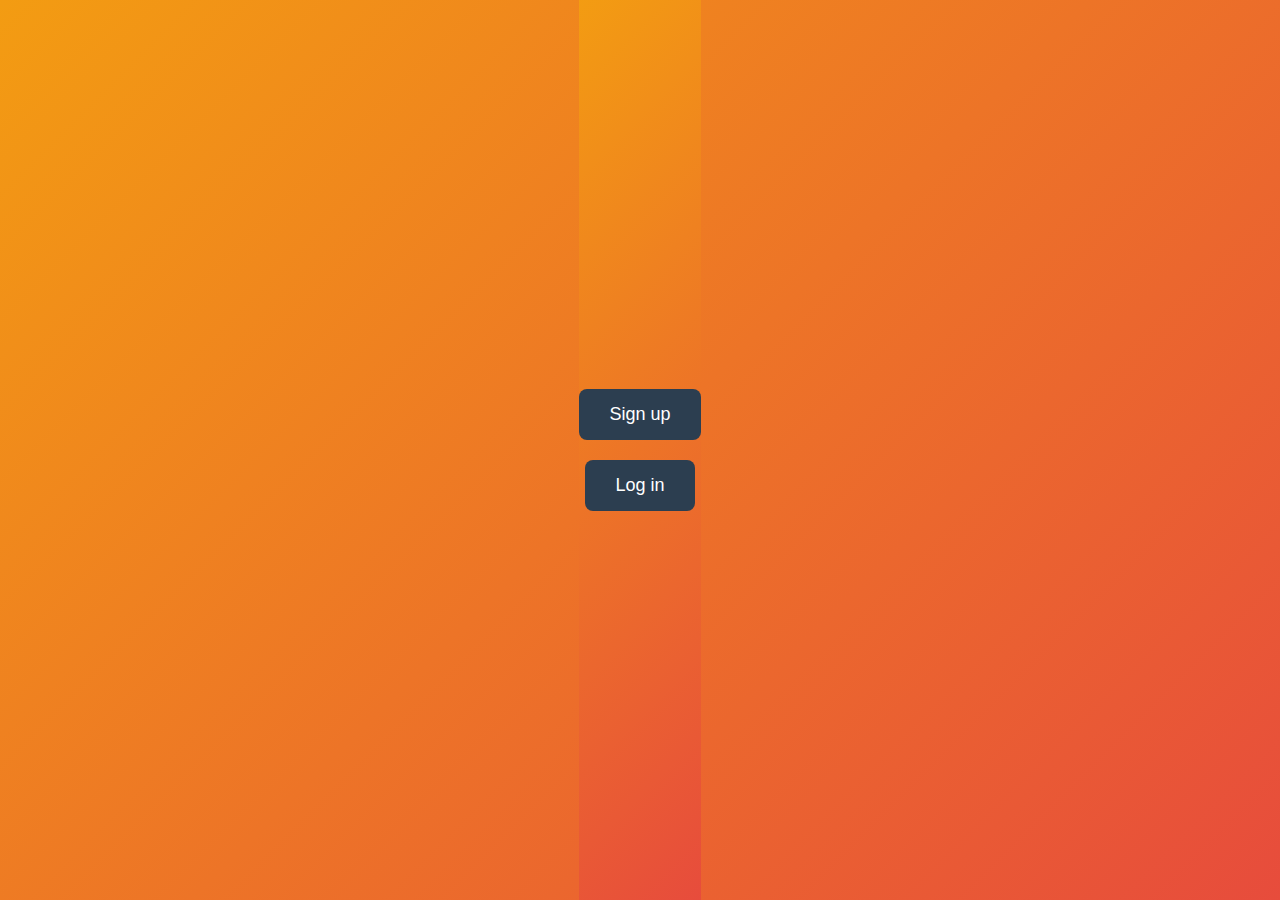
<file: index.html>
<!DOCTYPE html>
<html lang="en">
<head>
  <meta charset="UTF-8" />
  <meta name="viewport" content="width=device-width, initial-scale=1.0"/>
  <title>Login Practice</title>
  <link rel="stylesheet" href="style.css"/>
</head>
<body>
  <div class="button-container">
    <a href="sign-up/sign-up.html" class="btn-link">Sign up</a>
    <a href="log-in/log-in.html" class="btn-link">Log in</a>
  </div>

  <script src="script.js"></script>
</body>
</html>
</file>
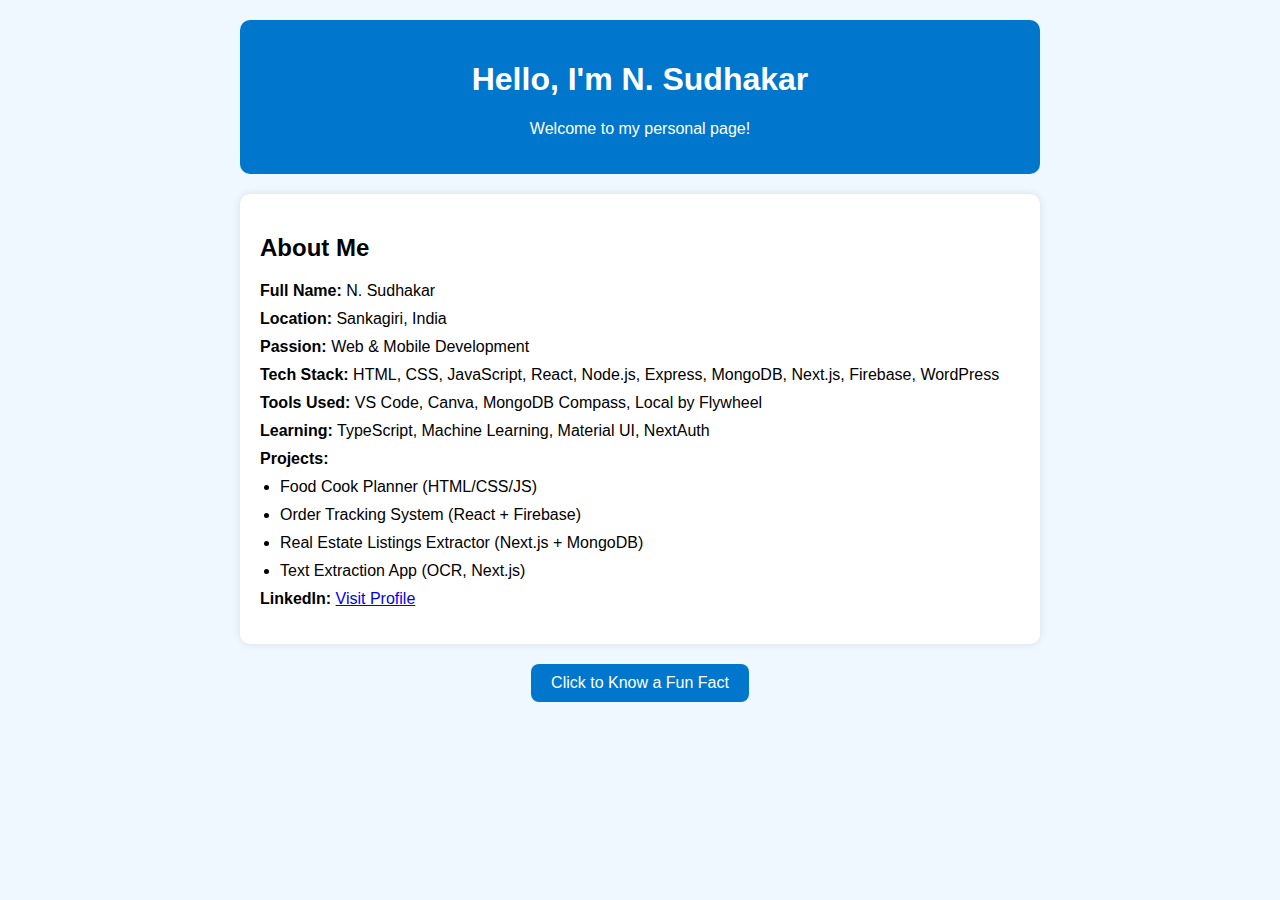
<file: home/home.html>
<!DOCTYPE html>
<html lang="en">
<head>
  <meta charset="UTF-8">
  <meta name="viewport" content="width=device-width, initial-scale=1">
  <title>N. Sudhakar - Personal Info</title>
  <link rel="stylesheet" href="style.css">
</head>
<body>
  <div class="container">
    <header>
      <h1>Hello, I'm N. Sudhakar</h1>
      <p>Welcome to my personal page!</p>
    </header>

    <section class="about">
      <h2>About Me</h2>
      <ul>
        <li><strong>Full Name:</strong> N. Sudhakar</li>
        <li><strong>Location:</strong> Sankagiri, India</li>
        <li><strong>Passion:</strong> Web & Mobile Development</li>
        <li><strong>Tech Stack:</strong> HTML, CSS, JavaScript, React, Node.js, Express, MongoDB, Next.js, Firebase, WordPress</li>
        <li><strong>Tools Used:</strong> VS Code, Canva, MongoDB Compass, Local by Flywheel</li>
        <li><strong>Learning:</strong> TypeScript, Machine Learning, Material UI, NextAuth</li>
        <li><strong>Projects:</strong> 
          <ul>
            <li>Food Cook Planner (HTML/CSS/JS)</li>
            <li>Order Tracking System (React + Firebase)</li>
            <li>Real Estate Listings Extractor (Next.js + MongoDB)</li>
            <li>Text Extraction App (OCR, Next.js)</li>
          </ul>
        </li>
        <li><strong>LinkedIn:</strong> <a href="https://www.linkedin.com/in/sudhakar-n-886771245" target="_blank">Visit Profile</a></li>
      </ul>
    </section>

    <section class="button-section">
      <button onclick="showMessage()">Click to Know a Fun Fact</button>
      <p id="fun-fact"></p>
    </section>
  </div>

  <script src="script.js"></script>
</body>
</html>
</file>
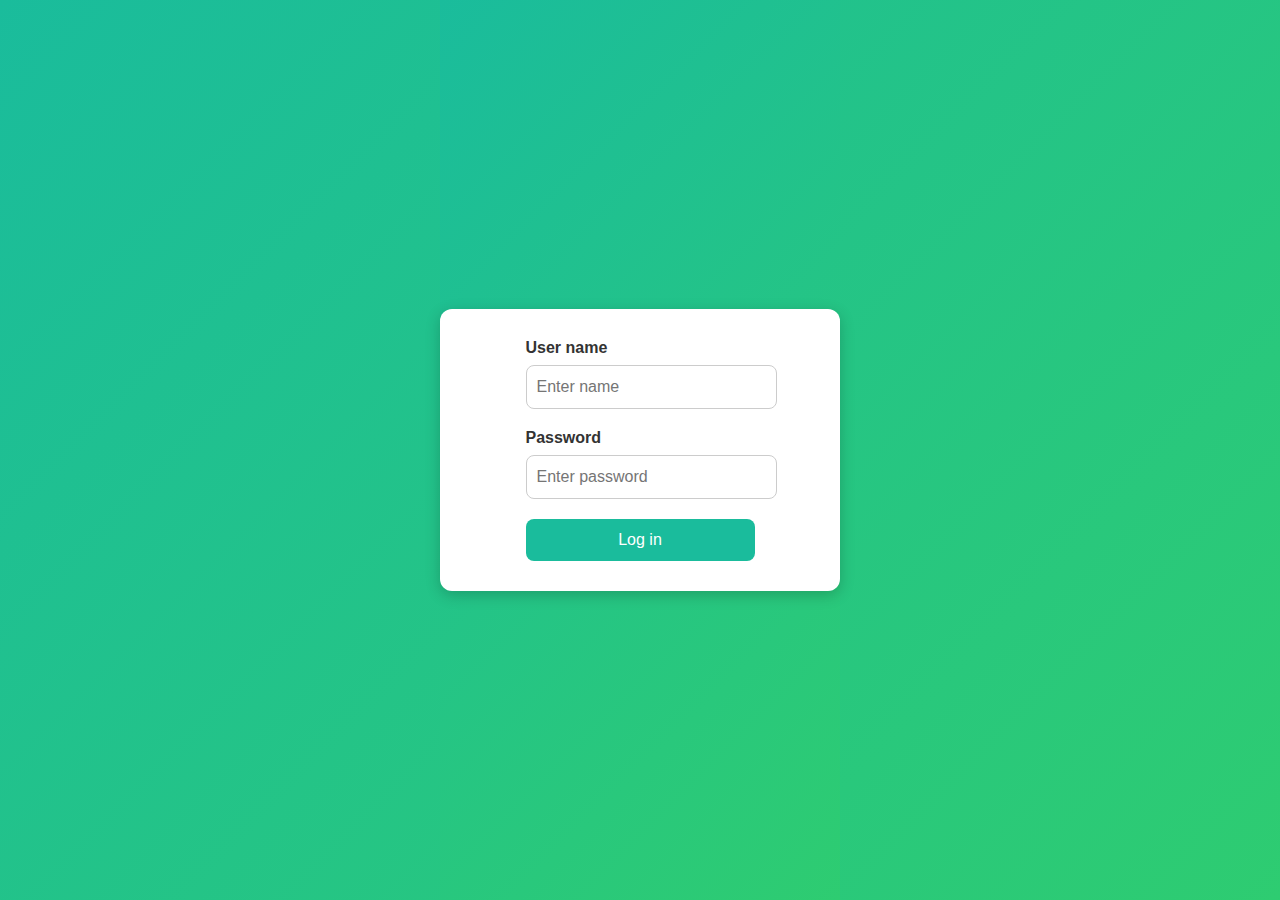
<file: log-in/log-in.html>
<!DOCTYPE html>
<html lang="en">
<head>
    <meta charset="UTF-8">
    <meta name="viewport" content="width=device-width, initial-scale=1.0">
    <title>Log in</title>
    <link rel="stylesheet" href="log-in.css">
</head>
<body>
    <div class="LoginContainer">
        <form onsubmit="loginSubmit(event)">
            <label for="login-username">User name</label>
            <input type="text" id="login-username" placeholder="Enter name" required><br>
            <label for="login-password">Password</label>
            <input type="password" id="login-password" placeholder="Enter password" required><br>
            <button type="submit" id="login-button">Log in</button>
        </form>
    </div>

    <script src="/script.js"></script>
</body>
</html>
</file>
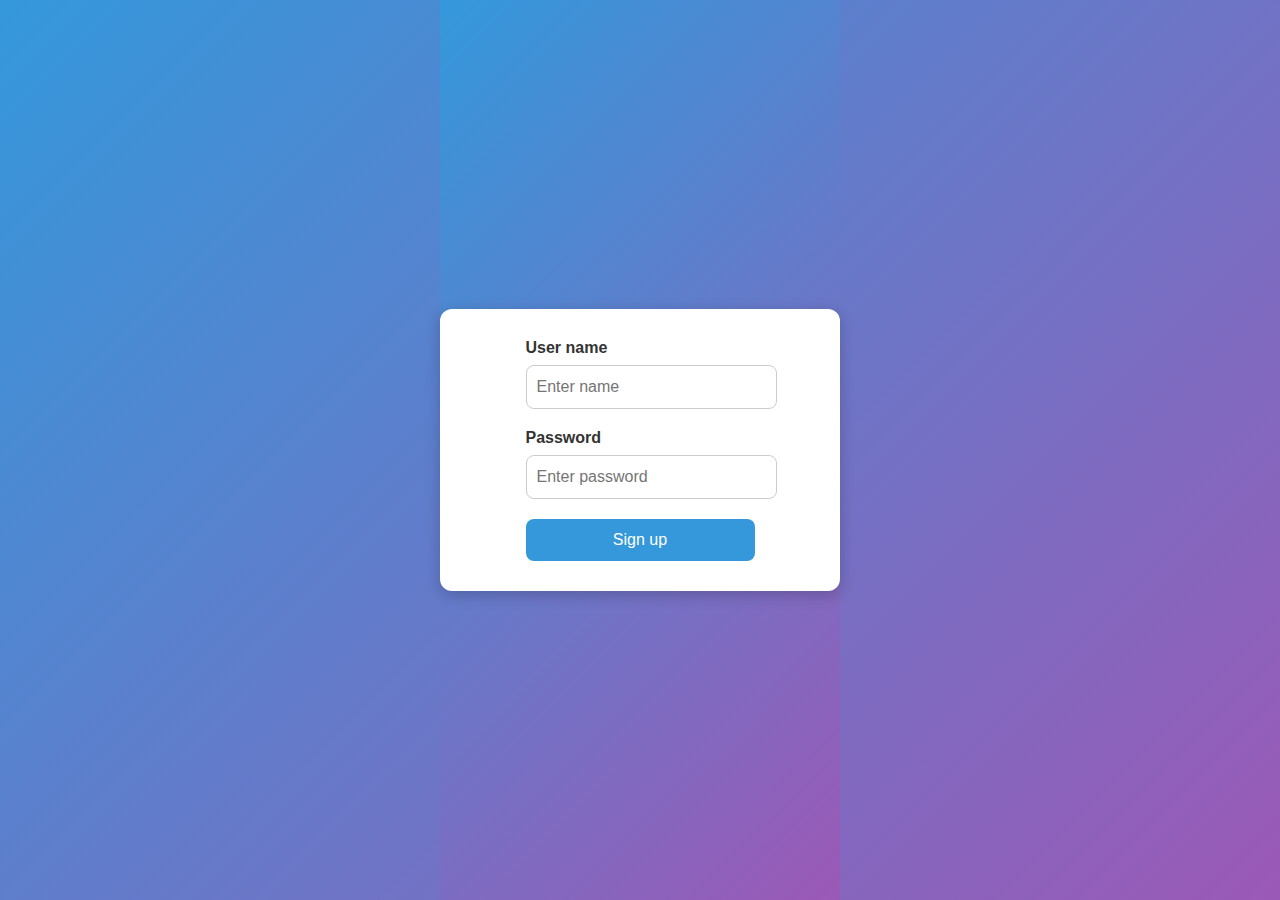
<file: sign-up/sign-up.html>
<!DOCTYPE html>
<html lang="en">
<head>
    <meta charset="UTF-8">
    <meta name="viewport" content="width=device-width, initial-scale=1.0">
    <title>Sign up</title>
    <link rel="stylesheet" href="sign-up.css">
</head>
<body>
    <div class="SignupContainer">
        <form onsubmit="signupSubmit(event)">
            <label for="signup-username">User name</label>
            <input type="text" id="signup-username" placeholder="Enter name" required><br>
            <label for="signup-password">Password</label>
            <input type="password" id="signup-password" placeholder="Enter password" required><br>
            <button type="submit" id="sign-up-button">Sign up</button>
        </form>
    </div>

    <script src="/script.js"></script>
</body>
</html>
</file>
<file: style.css>
/* Base styles */
body, html {
    margin: 0;
    padding: 0;
    height: 100%;
    font-family: 'Segoe UI', Tahoma, Geneva, Verdana, sans-serif;
    background: linear-gradient(135deg, #f39c12, #e74c3c);
    display: flex;
    justify-content: center;
    align-items: center;
  }
  
  /* Container for the buttons */
  .button-container {
    display: flex;
    flex-direction: column;
    align-items: center;
    gap: 20px;
  }
  
  /* Button link styles */
  .btn-link {
    text-decoration: none;
    background-color: #2c3e50;
    color: #fff;
    padding: 15px 30px;
    border-radius: 8px;
    font-size: 18px;
    font-weight: 500;
    transition: background-color 0.3s ease;
  }
  
  .btn-link:hover {
    background-color: #34495e;
  }
</file>
<file: home/style.css>
body {
    font-family: Arial, sans-serif;
    background: #f0f8ff;
    margin: 0;
    padding: 0;
  }
  
  .container {
    max-width: 800px;
    margin: auto;
    padding: 20px;
  }
  
  header {
    background-color: #0077cc;
    color: white;
    padding: 20px;
    text-align: center;
    border-radius: 10px;
  }
  
  .about {
    background-color: white;
    margin-top: 20px;
    padding: 20px;
    border-radius: 10px;
    box-shadow: 0px 0px 8px rgba(0,0,0,0.1);
  }
  
  .about ul {
    list-style-type: none;
    padding: 0;
  }
  
  .about li {
    margin: 10px 0;
  }
  
  .about li ul {
    list-style: disc;
    padding-left: 20px;
    margin-top: 5px;
  }
  
  .button-section {
    margin-top: 20px;
    text-align: center;
  }
  
  button {
    background-color: #0077cc;
    color: white;
    padding: 10px 20px;
    font-size: 1rem;
    border: none;
    border-radius: 8px;
    cursor: pointer;
  }
  
  button:hover {
    background-color: #005fa3;
  }
  
  #fun-fact {
    margin-top: 15px;
    font-style: italic;
    color: #333;
  }
</file>
<file: log-in/log-in.css>
/* Login Page Styling */
body, html {
    margin: 0;
    padding: 0;
    height: 100%;
    font-family: 'Segoe UI', Tahoma, Geneva, Verdana, sans-serif;
    background: linear-gradient(135deg, #1abc9c, #2ecc71);
    display: flex;
    justify-content: center;
    align-items: center;
}

.LoginContainer {
    background-color: #ffffff;
    padding: 30px 40px;
    border-radius: 12px;
    box-shadow: 0px 4px 15px rgba(0,0,0,0.2);
    width: 320px;
    display: flex;
    flex-direction: column;
    align-items: center;
}

label {
    font-size: 16px;
    font-weight: 600;
    color: #333;
    margin-bottom: 8px;
    display: block;
    width: 100%;
}

input {
    width: 100%;
    padding: 12px 10px;
    margin-bottom: 20px;
    border: 1px solid #ccc;
    border-radius: 8px;
    font-size: 16px;
}

#login-button {
    width: 100%;
    padding: 12px;
    background-color: #1abc9c;
    border: none;
    color: white;
    font-size: 16px;
    border-radius: 8px;
    cursor: pointer;
    transition: background-color 0.3s ease;
}

#login-button:hover {
    background-color: #16a085;
}
</file>
<file: sign-up/sign-up.css>
/* Sign-up Page Styling */
body, html {
    margin: 0;
    padding: 0;
    height: 100%;
    font-family: 'Segoe UI', Tahoma, Geneva, Verdana, sans-serif;
    background: linear-gradient(135deg, #3498db, #9b59b6);
    display: flex;
    justify-content: center;
    align-items: center;
}

.SignupContainer {
    background-color: #ffffff;
    padding: 30px 40px;
    border-radius: 12px;
    box-shadow: 0px 4px 15px rgba(0,0,0,0.2);
    width: 320px;
    display: flex;
    flex-direction: column;
    align-items: center;
}

label {
    font-size: 16px;
    font-weight: 600;
    color: #333;
    margin-bottom: 8px;
    display: block;
    width: 100%;
}

input {
    width: 100%;
    padding: 12px 10px;
    margin-bottom: 20px;
    border: 1px solid #ccc;
    border-radius: 8px;
    font-size: 16px;
}

#sign-up-button {
    width: 100%;
    padding: 12px;
    background-color: #3498db;
    border: none;
    color: white;
    font-size: 16px;
    border-radius: 8px;
    cursor: pointer;
    transition: background-color 0.3s ease;
}

#sign-up-button:hover {
    background-color: #2e86c1;
}
</file>
